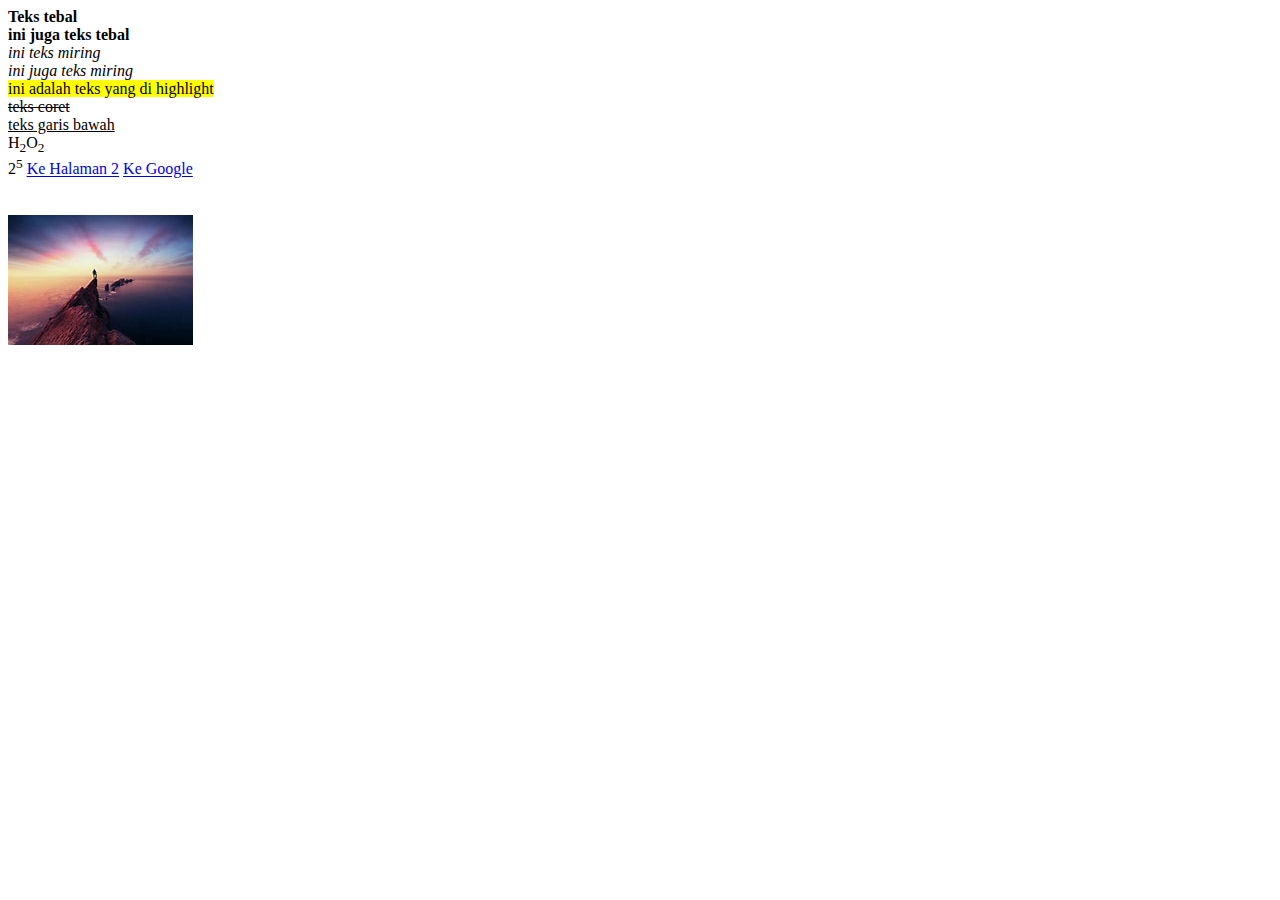
<file: Percobaan-1/index.html>
<!DOCTYPE html>
<html lang="en">
<head>
    <meta charset="UTF-8">
    <meta name="viewport" content="width=device-width, initial-scale=1.0">
    <title>Percobaan-1</title>
</head>
<body>


        <!--Ini adalah komentar dalam kodingan untuk memberi penjelasan-->
        <b>Teks tebal</b> <br>
        <strong>ini juga teks tebal</strong> <br>
        <i>ini teks miring</i> <br>
        <em>ini juga teks miring</em> <br>
        <mark>ini adalah teks yang di highlight</mark> <br>
        <del>teks coret</del> <br>
        <ins>teks garis bawah</ins> <br>
        H<sub>2</sub>O<sub>2</sub> <br>
        2<sup>5</sup>



        <a href="halaman2.html">Ke Halaman 2</a>

        <a href="https://www.google.com/" target="_blank">Ke Google</a>

        <br>
        <br>
        <br>

        <img src="img/scenery.jpg" alt="pemandangan / scenery">

</body>
</html>
</file>
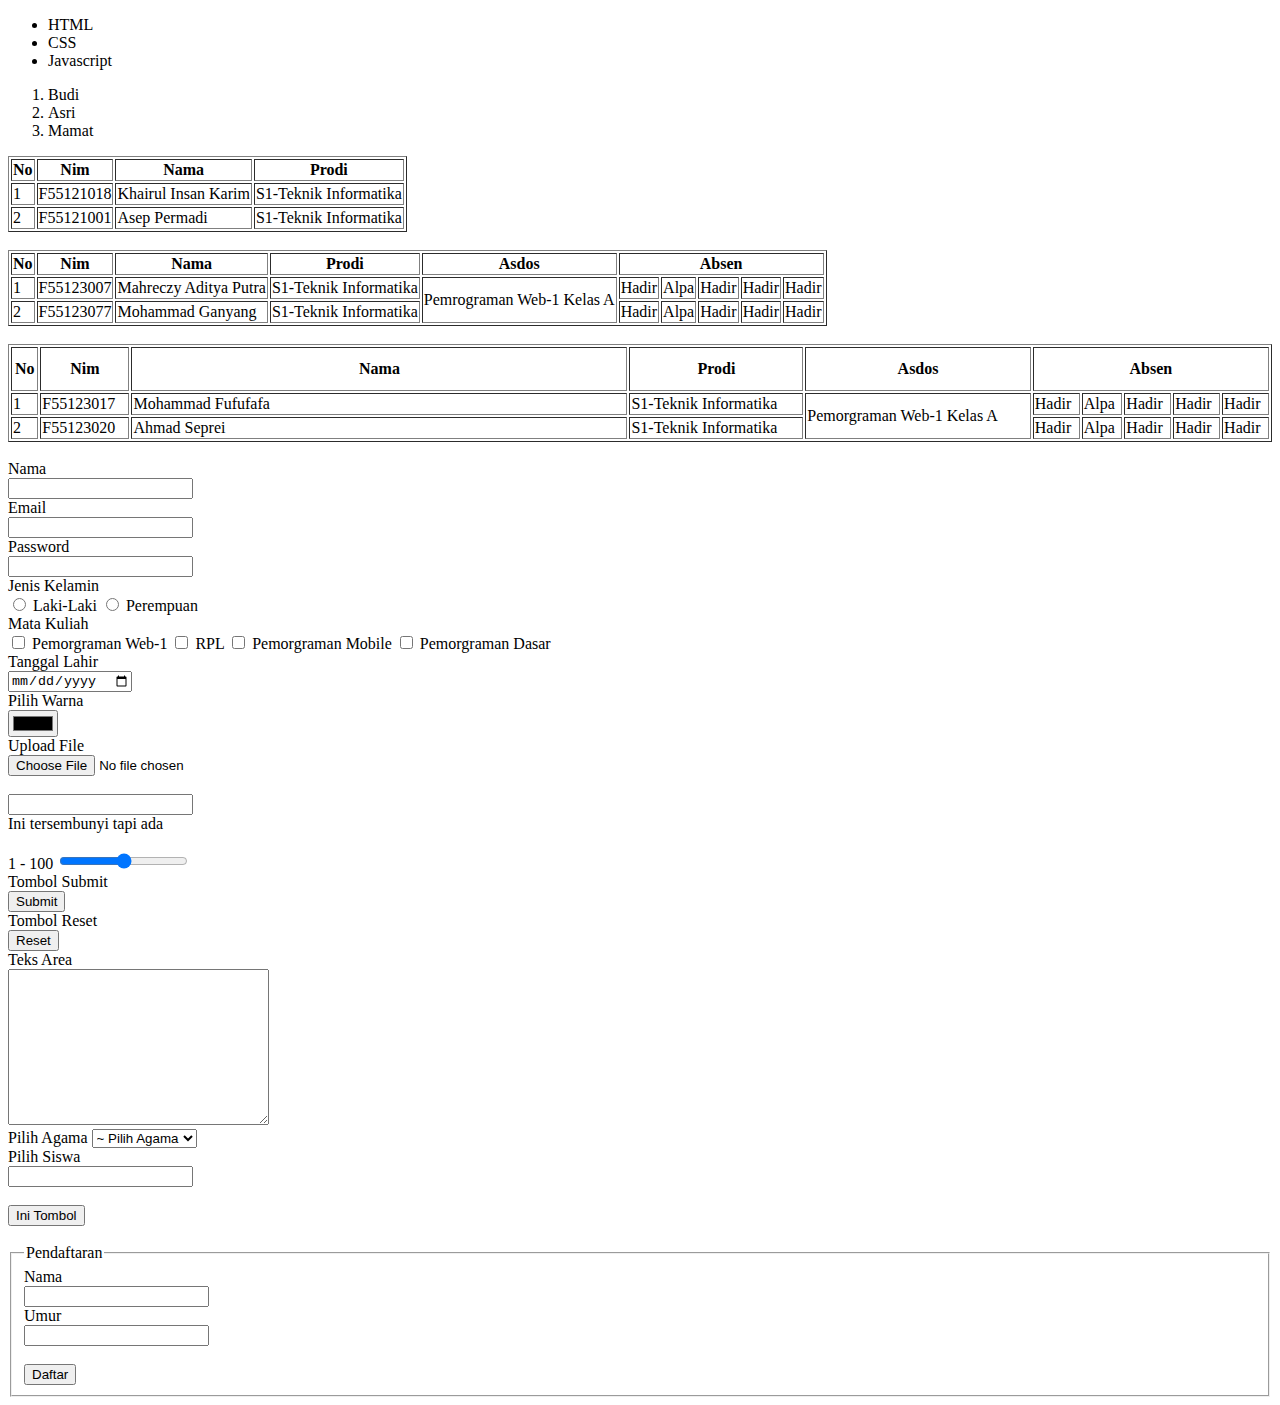
<file: Percobaan-2/index.html>
<!DOCTYPE html>
<html lang="en">

<head>
  <meta charset="UTF-8">
  <meta name="viewport" content="width=device-width, initial-scale=1.0">
  <title>Percobaan 2</title>
</head>

<body>

  <ul>
    <li>HTML</li>
    <li>CSS</li>
    <li>Javascript</li>
  </ul>

  <ol>
    <li>Budi</li>
    <li>Asri</li>
    <li>Mamat</li>
  </ol>

  <table border="1">
    <tr>
      <th>No</th>
      <th>Nim</th>
      <th>Nama</th>
      <th>Prodi</th>
    </tr>

    <tr>
      <td>1</td>
      <td>F55121018</td>
      <td>Khairul Insan Karim</td>
      <td>S1-Teknik Informatika</td>
    </tr>

    <tr>
      <td>2</td>
      <td>F55121001</td>
      <td>Asep Permadi</td>
      <td>S1-Teknik Informatika</td>
    </tr>
  </table>

  <br>

  <table border="1">
    <tr>
      <th>No</th>
      <th>Nim</th>
      <th>Nama</th>
      <th>Prodi</th>
      <th>Asdos</th>
      <th colspan="5">Absen</th>
    </tr>
    <tr>
      <td>1</td>
      <td>F55123007</td>
      <td>Mahreczy Aditya Putra</td>
      <td>S1-Teknik Informatika</td>
      <td rowspan="2">Pemrograman Web-1 Kelas A</td>
      <td>Hadir</td>
      <td>Alpa</td>
      <td>Hadir</td>
      <td>Hadir</td>
      <td>Hadir</td>
    </tr>
    <tr>
      <td>2</td>
      <td>F55123077</td>
      <td>Mohammad Ganyang</td>
      <td>S1-Teknik Informatika</td>
      <td>Hadir</td>
      <td>Alpa</td>
      <td>Hadir</td>
      <td>Hadir</td>
      <td>Hadir</td>
    </tr>
  </table>

  <br>

  <table border="1" width="100%">
    <tr>
      <th height="40px">No</th>
      <th>Nim</th>
      <th width="40%">Nama</th>
      <th>Prodi</th>
      <th>Asdos</th>
      <th colspan="5">Absen</th>
    </tr>
    
    <tr>
      <td>1</td>
      <td>F55123017</td>
      <td>Mohammad Fufufafa</td>
      <td>S1-Teknik Informatika</td>
      <td rowspan="2">Pemorgraman Web-1 Kelas A</td>
      <td>Hadir</td>
      <td>Alpa</td>
      <td>Hadir</td>
      <td>Hadir</td>
      <td>Hadir</td>
    </tr>
    <tr>
      <td>2</td>
      <td>F55123020</td>
      <td>Ahmad Seprei</td>
      <td>S1-Teknik Informatika</td>
      <td>Hadir</td>
      <td>Alpa</td>
      <td>Hadir</td>
      <td>Hadir</td>
      <td>Hadir</td>
    </tr>
  </table>
  <br>

  <form action="">
    
    <label>Nama</label><br>
    <input type="text" name="nama" id="nama"><br>
    <label>Email</label><br>
    <input type="email" name="mail" id="mail"><br>
    <label>Password</label><br>
    <input type="password" name="pass" id="pass"><br>
    <label>Jenis Kelamin</label><br>
    <input type="radio" name="jk" id="jk" value="Laki-Laki"> Laki-Laki
    <input type="radio" name="jk" id="jk" value="Perempuan"> Perempuan
    <br>
    <label>Mata Kuliah</label><br>
    <input type="checkbox" name="mk" id="mk" value="Pemorgraman Web-1"> Pemorgraman Web-1
    <input type="checkbox" name="mk" id="mk" value="RPL"> RPL
    <input type="checkbox" name="mk" id="mk" value="Pemorgraman Mobile"> Pemorgraman Mobile
    <input type="checkbox" name="mk" id="mk" value="Pemorgraman Dasar"> Pemorgraman Dasar
    <br>
    <label>Tanggal Lahir</label><br>
    <input type="date" name="tglLahir" id="tglLahir"><br>
    <label>Pilih Warna</label><br>
    <input type="color" name="Warna" id="Warna"><br>
    <label>Upload File</label><br>
    <input type="file" name="file" id="file"><br>
    <label for="Qty"></label><br>
    <input type="number" name="qty" id="qty"><br>
    <label>Ini tersembunyi tapi ada</label><br>
    <input type="hidden" name="hilang" id="hilang" value="Secret"><br>
    <label>1 - 100</label>
    <input type="range" name="range" id="range" value="50"><br>
    <label>Tombol Submit</label><br>
    <input type="submit" name="submit" id="submit"><br>
    <label>Tombol Reset</label><br>
    <input type="reset" name="reset" id="reset"><br>

    <!-- input lain -->
    <label>Teks Area</label><br>
    <textarea name="alamat" id="alamat" cols="30" rows="10"></textarea><br>

    <label>Pilih Agama</label>
    <select name="agama" id="agama">
      <option value="">~ Pilih Agama</option>
      <option value="Islam">Islam</option>
      <option value="Kristen">Kristen</option>
      <option value="Hindu">Hindu</option>
      <option value="Budha">Budha</option>
      <option value="Katolik">Katolik</option>
    </select><br>

    <label>Pilih Siswa</label><br>
    <input list="datasiswa" name="siswa" id="siswa">
    <datalist id="datasiswa">
      <option value="Rahmat">Rahmat</option>
      <option value="Asep">Asep</option>
      <option value="Budi">Budi</option>
      <option value="Mamat">Mamat</option>
      <option value="Andi">Andi</option>
    </datalist><br><br>

    <button>Ini Tombol</button><br><br>

    <fieldset>
      <legend>Pendaftaran</legend>
      <label>Nama</label><br>
      <input type="text" name="" id=""><br>
      <label>Umur</label><br>
      <input type="number" name="" id=""><br><br>

      <button>Daftar</button>
    </fieldset>
  </form>

</body>

</html>
</file>
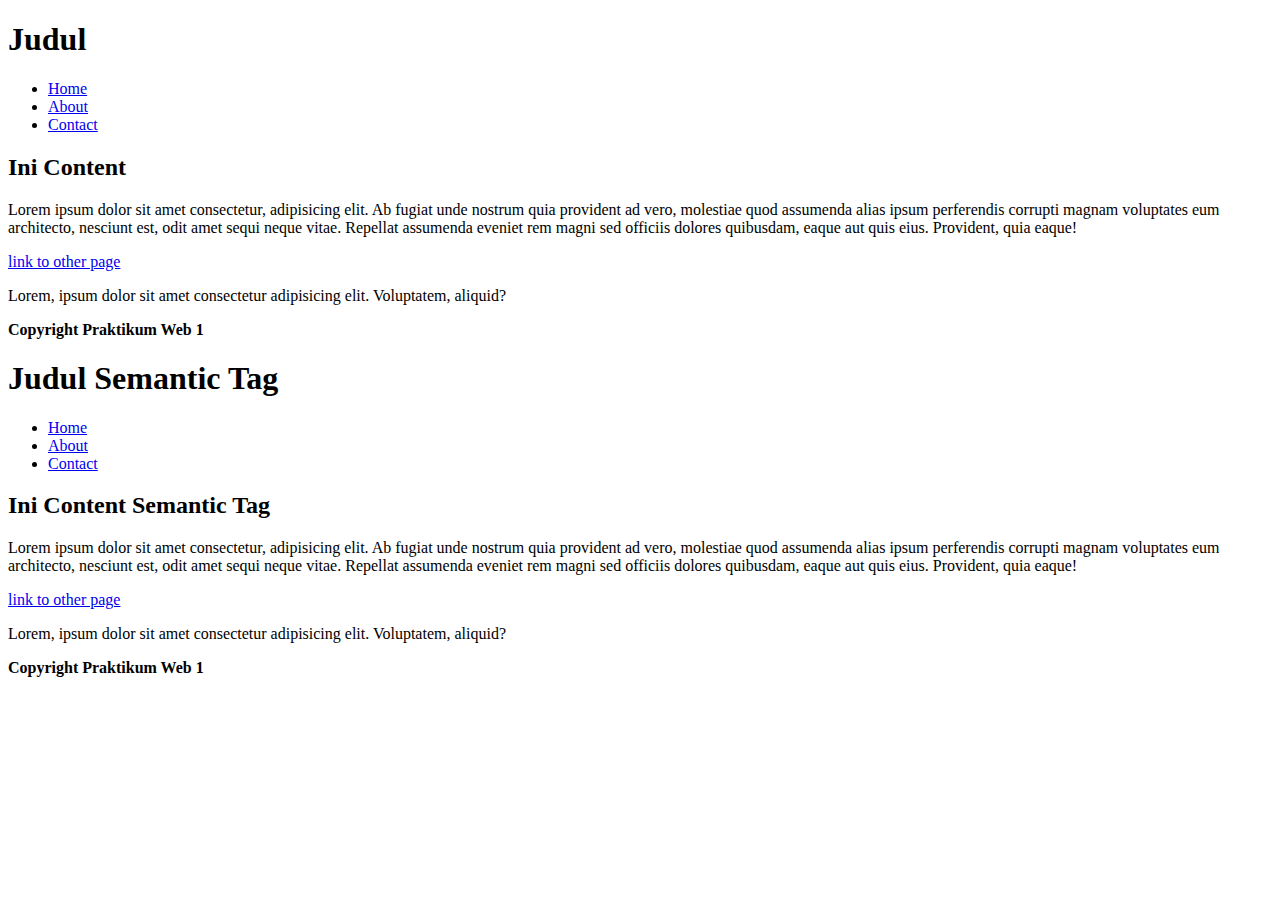
<file: Percobaan-3/index.html>
<!DOCTYPE html>
<html lang="en">

<head>
  <meta charset="UTF-8">
  <meta name="viewport" content="width=device-width, initial-scale=1.0">
  <title>Pertemuan 3</title>
</head>

<body>
  <div id="navbar">
    <div>
      <h1>Judul</h1>
    </div>
    <div>
      <ul>
        <li><a href="#">Home</a></li>
        <li><a href="#">About</a></li>
        <li><a href="#">Contact</a></li>
      </ul>
    </div>
  </div>
  <div id="content">
    <h2>Ini Content</h2>
    <p>Lorem ipsum dolor sit amet consectetur, adipisicing elit. 
        Ab fugiat unde nostrum quia provident ad vero, molestiae quod assumenda alias 
        ipsum perferendis corrupti magnam voluptates eum architecto, 
        nesciunt est, odit amet sequi neque vitae. Repellat assumenda eveniet rem magni 
        sed officiis dolores quibusdam, eaque aut quis eius. Provident, quia eaque!</p>
    <a href="#">link to other page</a>
    <p>Lorem, ipsum dolor sit amet consectetur adipisicing elit. Voluptatem, aliquid?</p>
  </div>
  <div id="footer">
    <strong>Copyright Praktikum Web 1</strong>
  </div>

  <!-- Mahreczy Aditya Putra_F55123007 -->
  <nav>
    <section>
      <h1>Judul Semantic Tag</h1>
    </section>
    <section>
      <nav>
        <ul>
          <li><a href="#">Home</a></li>
          <li><a href="#">About</a></li>
          <li><a href="#">Contact</a></li>
        </ul>
      </nav>
    </section>
  </nav>

  <main>
    <article>
      <h2>Ini Content Semantic Tag</h2>
      <p>Lorem ipsum dolor sit amet consectetur, adipisicing elit. Ab fugiat unde nostrum 
        quia provident ad vero, molestiae quod assumenda alias ipsum perferendis corrupti 
        magnam voluptates eum architecto, nesciunt est, odit amet sequi neque vitae. 
        Repellat assumenda eveniet rem magni sed officiis dolores quibusdam, eaque aut
         quis eius. Provident, quia eaque!</p>
      <a href="#">link to other page</a>
      <p>Lorem, ipsum dolor sit amet consectetur adipisicing elit. Voluptatem, aliquid?</p>
    </article>
  </main>

  <footer>
    <strong>Copyright Praktikum Web 1</strong>
  </footer>
</body>

</html>
</file>
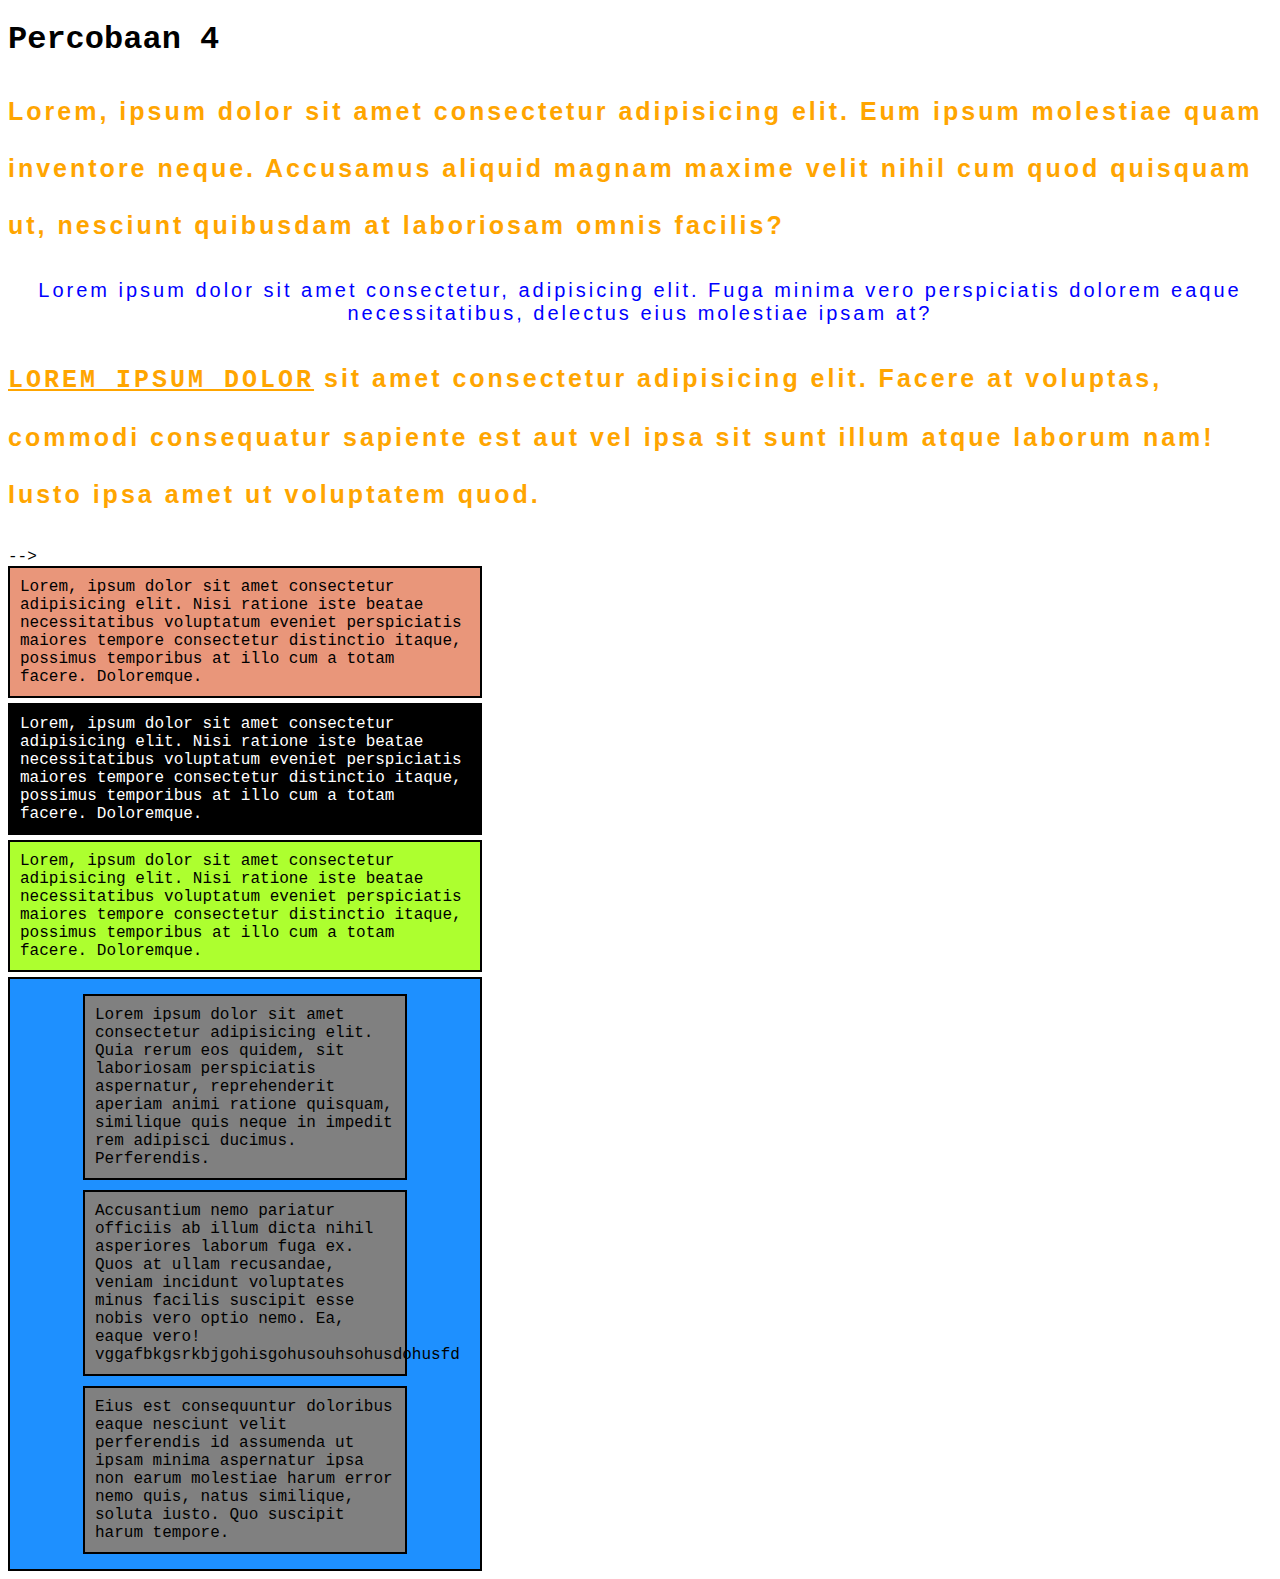
<file: Percobaan-4/index.html>
<!DOCTYPE html>
<html lang="en">
<head>
  <meta charset="UTF-8">
  <meta name="viewport" content="width=device-width, initial-scale=1.0">
  <link rel="stylesheet" href="style.css">
  <title>Percobaan 4</title>
</head>
<body>

  <h1>Percobaan 4</h1>
  <p class="paragraf">
    Lorem, ipsum dolor sit amet consectetur adipisicing elit. Eum ipsum molestiae quam inventore neque.
    Accusamus aliquid magnam maxime velit nihil cum quod quisquam ut, nesciunt quibusdam at laboriosam omnis facilis?
  </p>
  <p>Lorem ipsum dolor sit amet consectetur, adipisicing elit. 
    Fuga minima vero perspiciatis dolorem eaque necessitatibus,
    delectus eius molestiae ipsam at?
  </p>
  <p class="paragraf">
    <span>Lorem ipsum dolor</span> sit amet consectetur adipisicing elit. 
    Facere at voluptas, commodi consequatur sapiente est aut vel ipsa sit 
    sunt illum atque laborum nam! Iusto ipsa amet ut voluptatem quod.
  </p>  -->

  <div class="box-1">Lorem, ipsum dolor sit amet consectetur adipisicing elit. Nisi ratione iste beatae necessitatibus 
    voluptatum eveniet perspiciatis maiores tempore consectetur distinctio itaque, possimus temporibus at illo cum a 
    totam facere. Doloremque. 
  </div>

  <div class="box-2">Lorem, ipsum dolor sit amet consectetur adipisicing elit. Nisi ratione iste beatae necessitatibus 
    voluptatum eveniet perspiciatis maiores tempore consectetur distinctio itaque, possimus temporibus at illo cum a 
    totam facere. Doloremque. 
  </div>

  <div class="box-3">Lorem, ipsum dolor sit amet consectetur adipisicing elit. Nisi ratione iste beatae necessitatibus 
    voluptatum eveniet perspiciatis maiores tempore consectetur distinctio itaque, possimus temporibus at illo cum a 
    totam facere. Doloremque. </div>


  <div class="flex-container">
      <div>
        Lorem ipsum dolor sit amet consectetur adipisicing elit. Quia rerum eos quidem, 
        sit laboriosam perspiciatis aspernatur, reprehenderit aperiam animi ratione quisquam, 
        similique quis neque in impedit rem adipisci ducimus. Perferendis.
      </div>

      <div>
        Accusantium nemo pariatur officiis ab illum dicta nihil asperiores laborum fuga ex.
        Quos at ullam recusandae, veniam incidunt voluptates minus facilis
        suscipit esse nobis vero optio nemo. Ea, eaque vero! vggafbkgsrkbjgohisgohusouhsohusdohusfd
      </div>

      <div>
        Eius est consequuntur doloribus eaque nesciunt velit perferendis id assumenda ut
        ipsam minima aspernatur ipsa non earum molestiae harum error nemo quis, 
        natus similique, soluta iusto. Quo suscipit harum tempore.
      </div>
  </div>

</body>
</html>
</file>
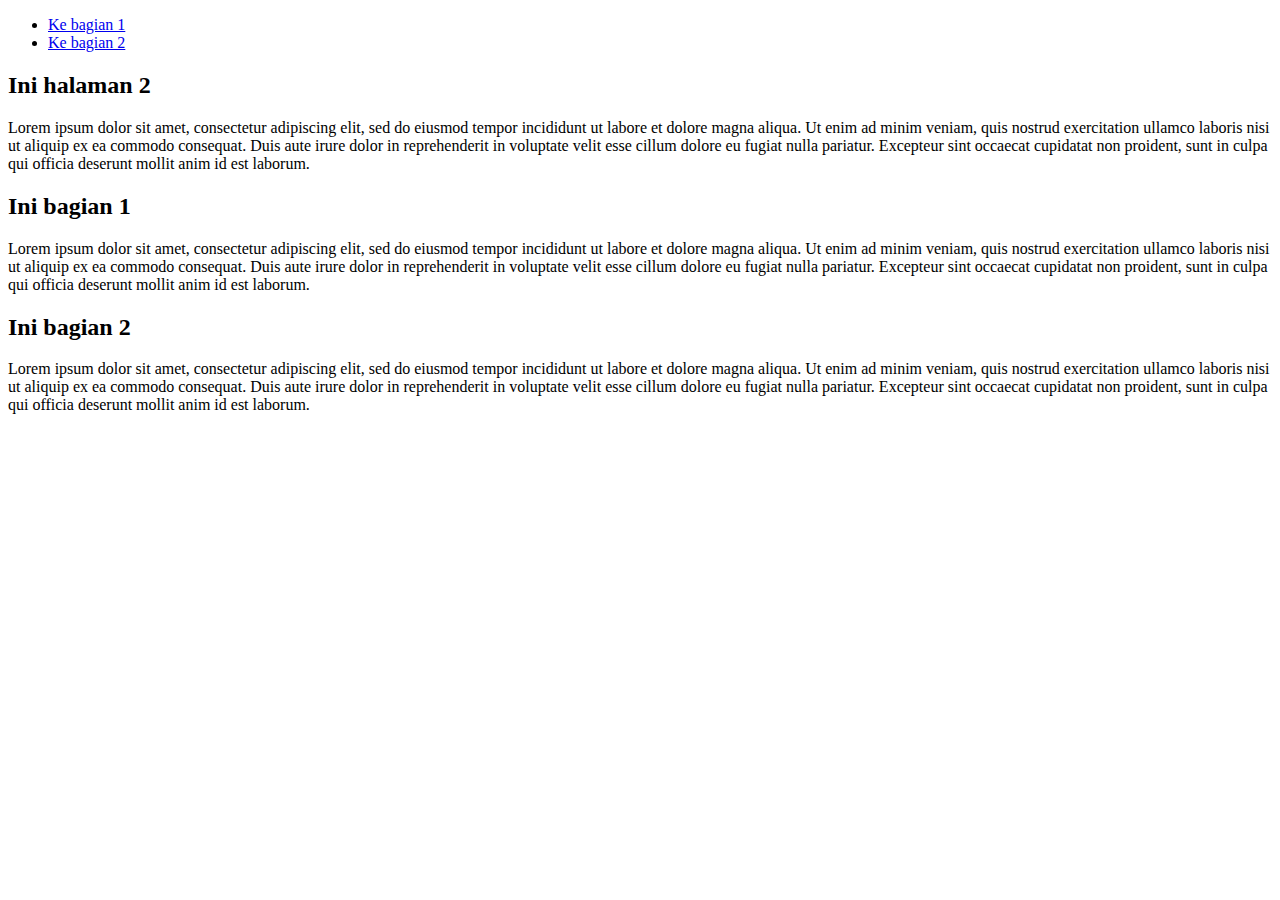
<file: Percobaan-1/halaman2.html>
<!DOCTYPE html>
<html lang="en">
<head>
    <meta charset="UTF-8">
    <meta name="viewport" content="width=device-width, initial-scale=1.0">
    <title>Halaman 2</title>
</head>
<body>
   

    <ul>
        <li><a href="#bagian1">Ke bagian 1</a></li>
        <li><a href="#bagian2">Ke bagian 2</a></li>
    </ul>
    <h2>Ini halaman 2</h2>
    <p>Lorem ipsum dolor sit amet, consectetur adipiscing elit, 
        sed do eiusmod tempor incididunt ut labore et dolore magna aliqua. 
        Ut enim ad minim veniam, quis nostrud exercitation ullamco laboris 
        nisi ut aliquip ex ea commodo consequat. Duis aute irure dolor in
        reprehenderit in voluptate velit esse cillum dolore eu fugiat nulla pariatur.
        Excepteur sint occaecat cupidatat non proident, sunt in culpa qui 
        officia deserunt mollit anim id est laborum.</p>

    <h2 id="bagian1">Ini bagian 1</h2>
    <p>Lorem ipsum dolor sit amet, consectetur adipiscing elit, 
        sed do eiusmod tempor incididunt ut labore et dolore magna aliqua. 
        Ut enim ad minim veniam, quis nostrud exercitation ullamco laboris 
        nisi ut aliquip ex ea commodo consequat. Duis aute irure dolor in
        reprehenderit in voluptate velit esse cillum dolore eu fugiat nulla pariatur.
        Excepteur sint occaecat cupidatat non proident, sunt in culpa qui 
        officia deserunt mollit anim id est laborum.</p>
        
        
    <h2 id="bagian2">Ini bagian 2</h2>
    <p>Lorem ipsum dolor sit amet, consectetur adipiscing elit, 
        sed do eiusmod tempor incididunt ut labore et dolore magna aliqua. 
        Ut enim ad minim veniam, quis nostrud exercitation ullamco laboris 
        nisi ut aliquip ex ea commodo consequat. Duis aute irure dolor in
        reprehenderit in voluptate velit esse cillum dolore eu fugiat nulla pariatur.
        Excepteur sint occaecat cupidatat non proident, sunt in culpa qui 
        officia deserunt mollit anim id est laborum.</p>



        
</body>
</html>
</file>
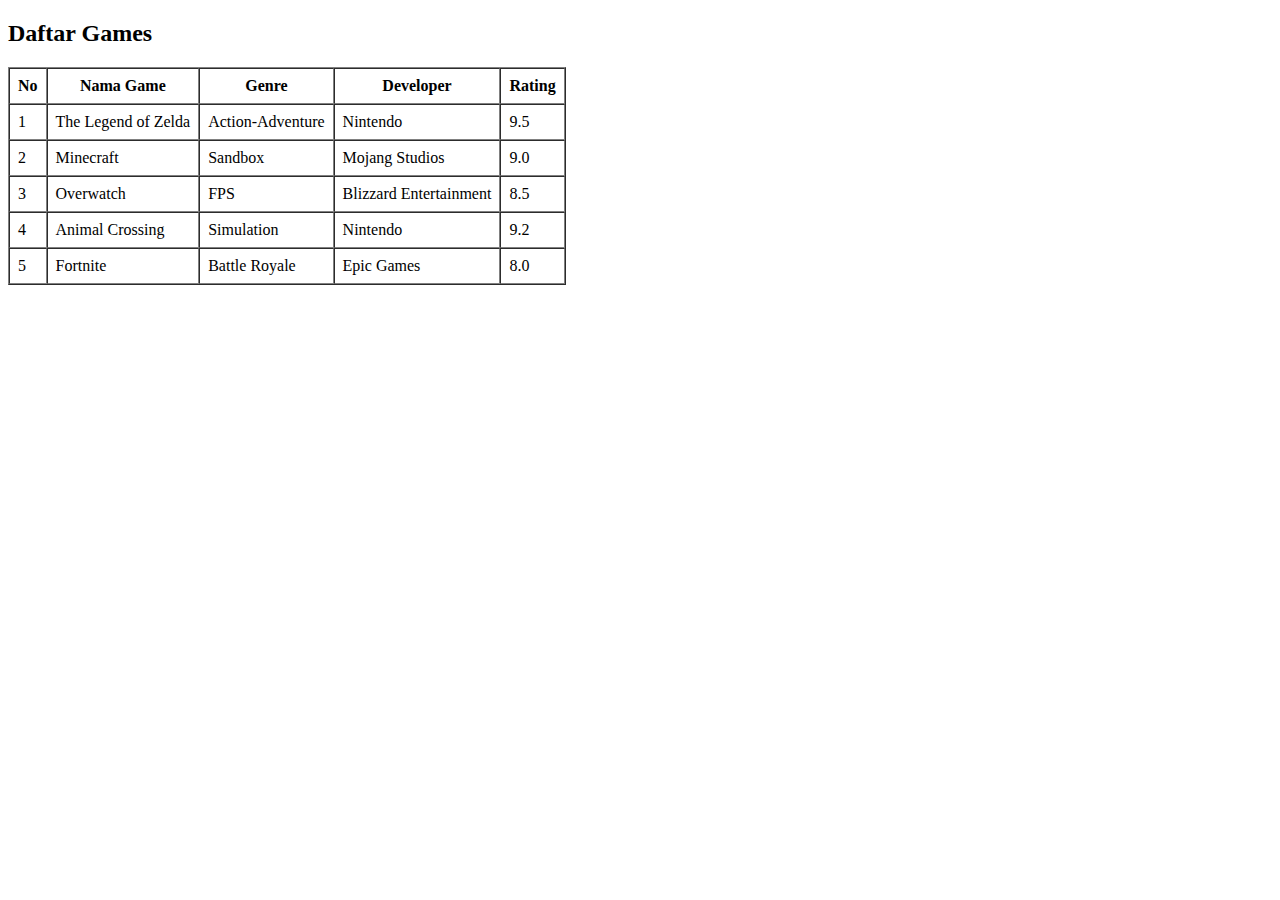
<file: Percobaan-2/tugasweb1.html>
<!DOCTYPE html>
<html lang="id">
<head>
    <meta charset="UTF-8">
    <meta name="viewport" content="width=device-width, initial-scale=1.0">
    <title>Daftar Games</title>
</head>
<body>

    <h2>Daftar Games</h2>
    <table border="1" cellspacing="0" cellpadding="8">
        <tr>
            <th>No</th>
            <th>Nama Game</th>
            <th>Genre</th>
            <th>Developer</th>
            <th>Rating</th>
        </tr>
        <tr>
            <td>1</td>
            <td>The Legend of Zelda</td>
            <td>Action-Adventure</td>
            <td>Nintendo</td>
            <td>9.5</td>
        </tr>
        <tr>
            <td>2</td>
            <td>Minecraft</td>
            <td>Sandbox</td>
            <td>Mojang Studios</td>
            <td>9.0</td>
        </tr>
        <tr>
            <td>3</td>
            <td>Overwatch</td>
            <td>FPS</td>
            <td>Blizzard Entertainment</td>
            <td>8.5</td>
        </tr>
        <tr>
            <td>4</td>
            <td>Animal Crossing</td>
            <td>Simulation</td>
            <td>Nintendo</td>
            <td>9.2</td>
        </tr>
        <tr>
            <td>5</td>
            <td>Fortnite</td>
            <td>Battle Royale</td>
            <td>Epic Games</td>
            <td>8.0</td>
        </tr>
    </table>

</body>
</html>
</file>
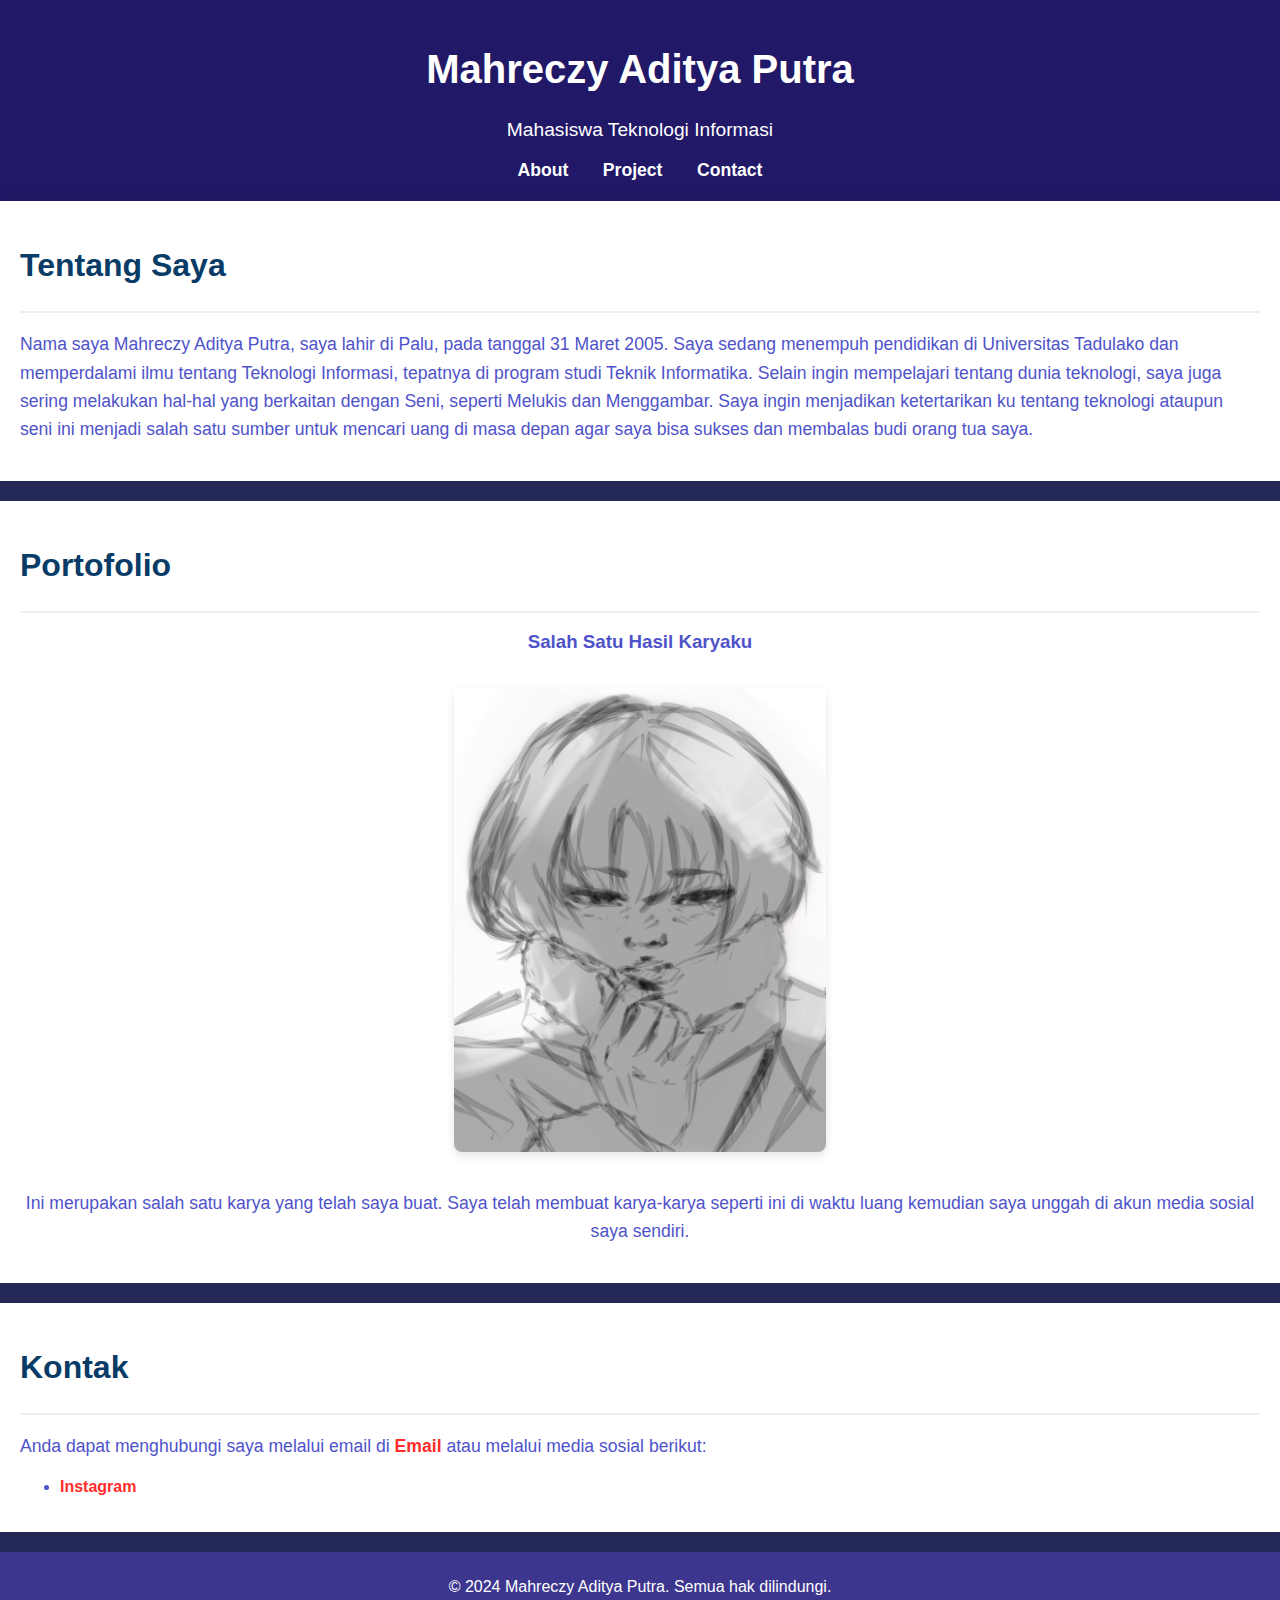
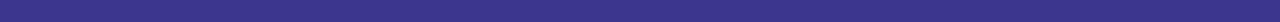
<file: Percobaan-3/Portofolio.html>
<!DOCTYPE html>
<html lang="en">
  <head>
    <meta charset="UTF-8" />
    <meta name="viewport" content="width=device-width, initial-scale=1.0" />
    <title>Portofolio Saya</title>
    <style>
      /* Gaya dasar */
      body {
        font-family: "Arial", sans-serif;
        background-color: #252a59;
        margin: 0;
        padding: 0;
        color: #4f53ca;
      }
      a {
        text-decoration: none;
      }

      /* Header */
      header {
        background-color: #211867;
        color: #ffffff;
        text-align: center;
        padding: 20px 0;
      }
      header h1 {
        font-size: 2.5em;
      }
      header p {
        font-size: 1.2em;
      }
      header nav a {
        margin: 0 15px;
        color: #ffffff;
        font-size: 1.1em;
      }
      header nav a:hover {
        color: #ffd700;
      }

      /* Bagian Proyek */
      .container {
        width: 60%;
        margin: auto;
        overflow: hidden;
      }
      section {
        background-color: #ffffff;
        padding: 20px;
        margin-bottom: 20px;
        box-shadow: 0 0 15px rgba(0, 0, 0, 0.1);
      }
      section h2 {
        color: #093b67;
        font-size: 2em;
      }
      section p {
        font-size: 1.1em;
        line-height: 1.6;
      }
      section hr {
        border: 1px solid #eeeeee;
      }

      /* Portofolio */
      .portfolio-img {
        width: 30%;
        margin: 15px 0;
        border-radius: 8px;
        box-shadow: 0 4px 10px rgba(0, 0, 0, 0.1);
      }
      .portfolio-section {
        text-align: center;
      }

      /* Link */
      a {
        color: #ff2c2c;
        font-weight: bold;
      }
      a:hover {
        color: #ffd700;
      }

      /* Footer */
      footer {
        background-color: #3c368e;
        color: #ffffff;
        text-align: center;
        padding: 10px 0;
      }
    </style>
  </head>
  <body>
    <!-- Header -->
    <header>
      <h1>Mahreczy Aditya Putra</h1>
      <p>Mahasiswa Teknologi Informasi</p>
      <nav>
        <a href="#about">About</a>
        <a href="#projects">Project</a>
        <a href="#contact">Contact</a>
      </nav>
    </header>

      <!-- Konten Utama -->
       <main>
        <section id="about">
            <h2>Tentang Saya</h2>
            <hr />
            <p>
              Nama saya Mahreczy Aditya Putra, saya lahir di Palu, pada tanggal 31 Maret 2005. Saya sedang menempuh pendidikan di Universitas Tadulako
              dan memperdalami ilmu tentang Teknologi Informasi, tepatnya di program studi Teknik Informatika. Selain ingin mempelajari tentang dunia teknologi,
              saya juga sering melakukan hal-hal yang berkaitan dengan Seni, seperti Melukis dan Menggambar. Saya ingin menjadikan ketertarikan ku tentang teknologi ataupun seni
              ini menjadi salah satu sumber untuk mencari uang di masa depan agar saya bisa sukses dan membalas budi orang tua saya.
            </p>
          </section>
    
          <!-- Bagian Proyek -->
          <section id="projects">
            <h2>Portofolio</h2>
            <hr />
    
            <!-- Proyek : Hobi Seni -->
            <div class="portfolio-section">
              <h3>Salah Satu Hasil Karyaku</h3>
              <img
                src="sketch03_v2.png"
                alt="Gambar Ilustrasi Yang Saya Buat Sendiri"
                class="portfolio-img"
              />
              <p>
                Ini merupakan salah satu karya yang telah saya buat. Saya telah membuat karya-karya seperti ini di waktu luang kemudian saya unggah
                di akun media sosial saya sendiri. 
              </p>
            </div>
    
          </section>
       </main>
      
      <!-- Bagian Kontak -->
      <section id="contact">
        <h2>Kontak</h2>
        <hr />
        <p>
          Anda dapat menghubungi saya melalui email di <a href="mailto:mahrezyaditya@gmail.com">Email</a> 
          atau melalui media sosial berikut:
        </p>
        <ul>
          <li><a href="https://www.instagram.com/kuraionz/" target="_blank" >Instagram</a></li>
        </ul>
      </section>
    </div>

    <!-- Footer -->
    <footer>
      <p>&copy; 2024 Mahreczy Aditya Putra. Semua hak dilindungi.</p>
    </footer>
  </body>
</html>
</file>
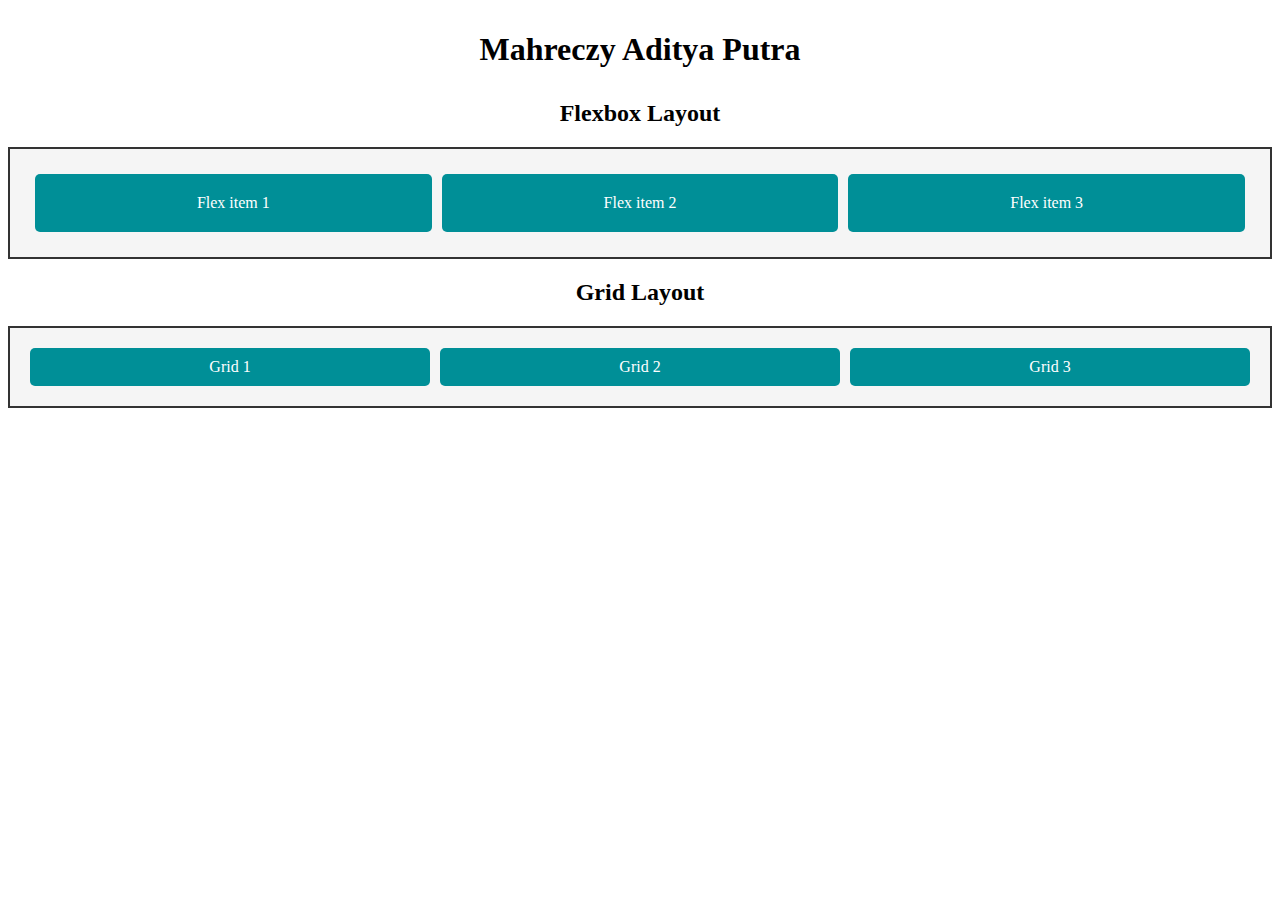
<file: Percobaan-5/F55123007.html>
<!DOCTYPE html>
<html lang="en">
<head>
    <meta charset="UTF-8">
    <meta name="viewport" content="width=device-width, initial-scale=1.0">
    <link rel="stylesheet" href="style.css">
    <title>Percobaan 5</title>

</head>
<body>
    <h1 style="text-align: center;"> Mahreczy Aditya Putra </h1>

    <h2 style="text-align: center;"> Flexbox Layout </h2>
    <div class="flex-container">
        <div class="flex-item"> Flex item 1</div>
        <div class="flex-item"> Flex item 2</div>
        <div class="flex-item"> Flex item 3</div>
    </div>

    <h2 style="text-align: center;"> Grid Layout </h2>
    <div class="grid-container">
        <div class="grid-item"> Grid 1</div>
        <div class="grid-item"> Grid 2</div>
        <div class="grid-item"> Grid 3</div>
    </div>
    
    
</body>
</html>
</file>
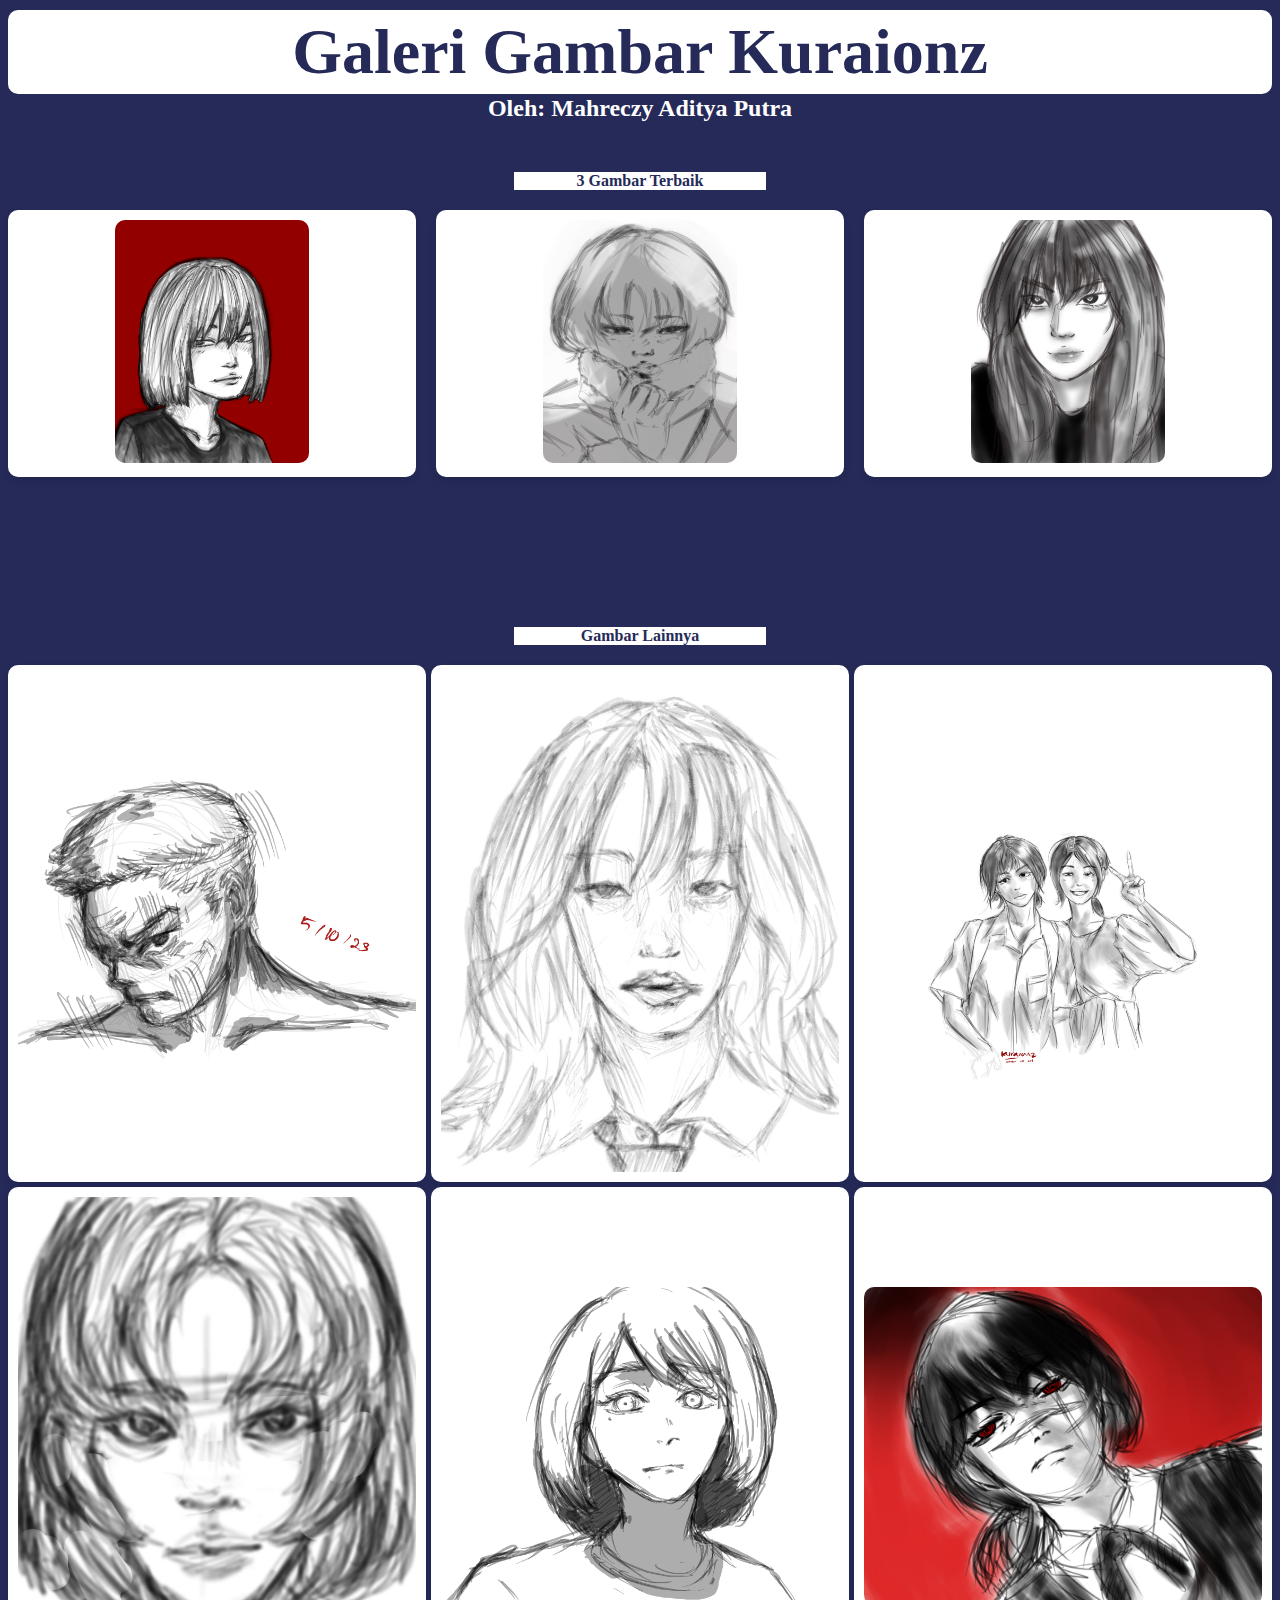
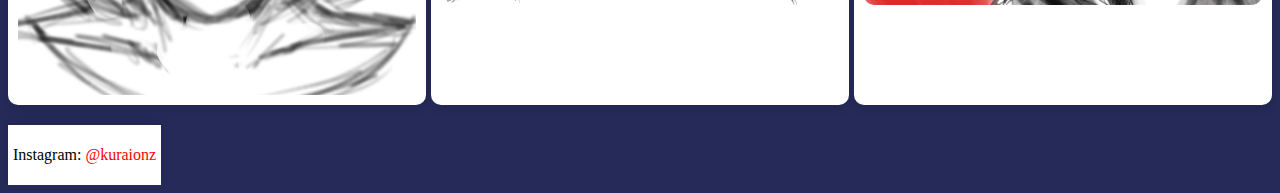
<file: Percobaan-5/tugas3.html>
<!DOCTYPE html>
<html lang="en">
<head>
    <meta charset="UTF-8">
    <meta name="viewport" content="width=device-width, initial-scale=1.0">
    <link rel="stylesheet" href="tugas3.css">
    <title>Art Gallery</title>
</head>
<body>
    

    <h1 class="dashboard-title">Galeri Gambar Kuraionz</h1>
    <h2 class="author">Oleh: Mahreczy Aditya Putra</h2>
    <h2 class="judul1">3 Gambar Terbaik</h2>
    <div class="flex-container">
    <div class="flex-item">
            <img src="gambar1.png" alt="Gambar 1">
        </div>
        <div class="flex-item">
            <img src="gambar2.png" alt="Gambar 2">
        </div>
        <div class="flex-item">
            <img src="gambar3.jpg" alt="Gambar 3">
        </div>
    </div>

    <h2 class="judul2">Gambar Lainnya</h2>
    <div class="grid-container">
        <div class="grid-item">
            <img src="gambar4.jpg" alt="Gambar 4">
        </div>
        <div class="grid-item">
            <img src="gambar5.jpg" alt="Gambar 5">
        </div>
        <div class="grid-item">
            <img src="gambar6.jpg" alt="Gambar 6">
        </div>
        <div class="grid-item">
            <img src="gambar7.jpg" alt="Gambar 7">
        </div>
        <div class="grid-item">
            <img src="gambar8.jpg" alt="Gambar 8">
        </div>
        <div class="grid-item">
            <img src="gambar9.jpg" alt="Gambar 9">
        </div>
    </div>

    <footer class="footer">
        <p>Instagram: <a href="https://www.instagram.com/kuraionz" target="_blank">@kuraionz</a></p>
    </footer>
</body>
</html>
</file>
<file: Percobaan-4/style.css>
*{
  font-family: 'Courier New', Courier, monospace;
}

.h1{
  color: red;
}

p{
  color: blue;
  font-family: Arial, Helvetica, sans-serif;
  font-size: 20px;
  text-align: center;
  letter-spacing: 3px;
}

p.paragraf{
  color: orange;
  font-weight: bold;
  font-size: 25px;
  text-align: left;
  line-height: 1.5cm;
}
span{
  text-decoration: underline;
  text-transform: uppercase;
} */


body{
  background-color: darkslateblue;
  background-image: url('img/bg.jpg');
  background-repeat: no-repeat;
  background-attachment: fixed;
  background-size: 40%;
} 

div{
  border: 2px black solid;
  width: 450px;
  padding: 10px;
  margin-bottom: 5px;
}
div.box-1{
  background-color: darksalmon;
}
div.box-2{
  background-color: black;
  color: white;
}
div.box-3{
  background-color: greenyellow;
} 


.flex-container{
    display: flex;
    flex-wrap: wrap;
    justify-content: center;
    align-items: center;
    background-color: dodgerblue;
    padding: 10px;
}

.flex-container > div {
    padding: 10px;
    margin: 5px;
    width: 300px;
    border: 2px black solid;
    background-color: grey;
}
</file>
<file: Percobaan-5/style.css>
h1{
    padding: 10px;
}

.flex-container{
    display: flex;
    justify-content: space-evenly;
    align-items: center;
    background-color: whitesmoke;
    padding: 20px;
    border: 2px solid #333;
}
.flex-item{
    background-color: #008f97;
    color: white;
    padding: 20px;
    flex: 1;
    margin: 5px;
    text-align: center;
    border-radius: 5px;
}

.grid-container {
    display: grid;
    grid-template-columns: repeat(3, 1fr);
    grid-gap: 10px;
    background-color: whitesmoke;
    padding: 20px;
    border: 2px solid #333;
}

.grid-item{
    background-color: #008f97;
    color: white;
    padding: 10px;
    text-align: center;
    border-radius: 5px;
}
</file>
<file: Percobaan-5/tugas3.css>
body{
    background-color:#252a59;
}

.dashboard-title {
    font-size:4em; 
    font-family: Candara;
    text-align: center;
    color: #252a59;
    margin-top: 10px;
    margin-bottom: 1px;
    background-color: hwb(0 100% 0%); 
    display:block; 
    padding: 5px 5px; 
    border-radius: 10px;
}

.author{
    text-align: center;
    font-family: Candara;
    color: white;
    margin-top: 1px;
    margin-bottom: 50px;
}

.judul1{
    font-size: 1em;
    font-family: candara;  
    color: #252a59; 
    background-color: #ffffff;
    text-align: center; 
    margin-top: 10px; 
    margin-bottom: 20px; 
    margin-left: 40%;
    margin-right: 40%;
}

.judul2{
    font-size: 1em;
    font-family: candara;
    color: #252a59;
    background-color: #ffffff;
    text-align: center; 
    margin-top: 150px; 
    margin-bottom: 20px; 
    margin-left: 40%;
    margin-right: 40%;
}


.flex-container {
    display: flex;
    justify-content: center;
    gap: 20px; 
    margin-top: 20px;
}

.flex-item {
    background-color: #fff; 
    padding: 10px;
    border-radius: 10px;
    box-shadow: 0 4px 8px rgba(0, 0, 0, 0.1); 
    text-align: center;
}

.flex-item img {
    max-width: 50%; 
    border-radius: 10px; 
}

.grid-container {
    display: grid;
    grid-template-columns: repeat(3, 1fr);
    grid-gap: 5px;
    margin-top: 20px;
}

.grid-item {
    background-color: #fff; 
    padding: 10px;
    border-radius: 10px;
    box-shadow: 0 4px 8px rgba(0, 0, 0, 0.1);
    text-align: center;
    display: flex;
    flex-direction: column;
    align-items: center;
    justify-content: center;
}

.grid-item img {
    max-width: 100%; 
    border-radius: 10px; 
}

.footer {
    background-color: #fff; 
    display: inline-block;
    text-align: center;
    align-items: center;
    padding: 5px; 
    margin-top: 20px; 
    box-shadow: 0 -4px 8px rgba(0, 0, 0, 0.1); 
}

.footer a {
    color: #ff0000; 
    text-decoration: none; 
}

.footer a:hover {
    text-decoration: underline; 
}
</file>
